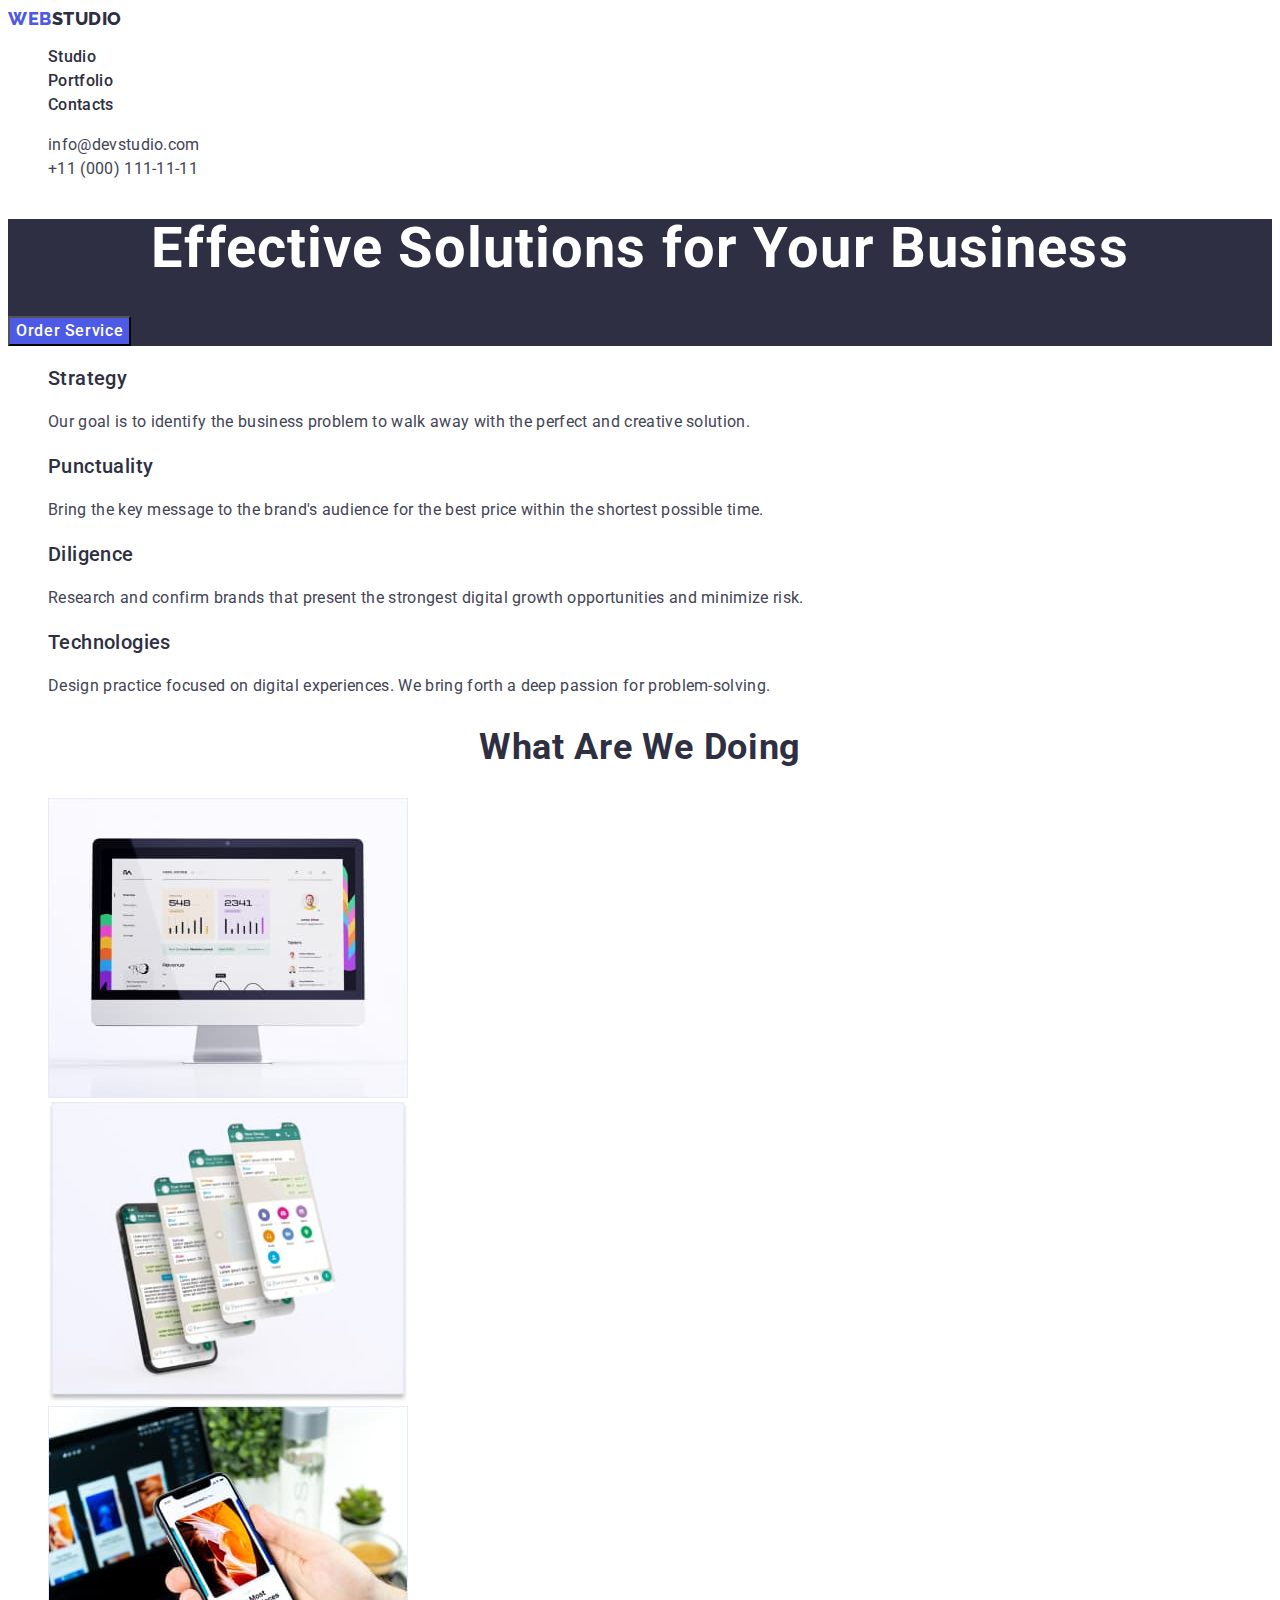
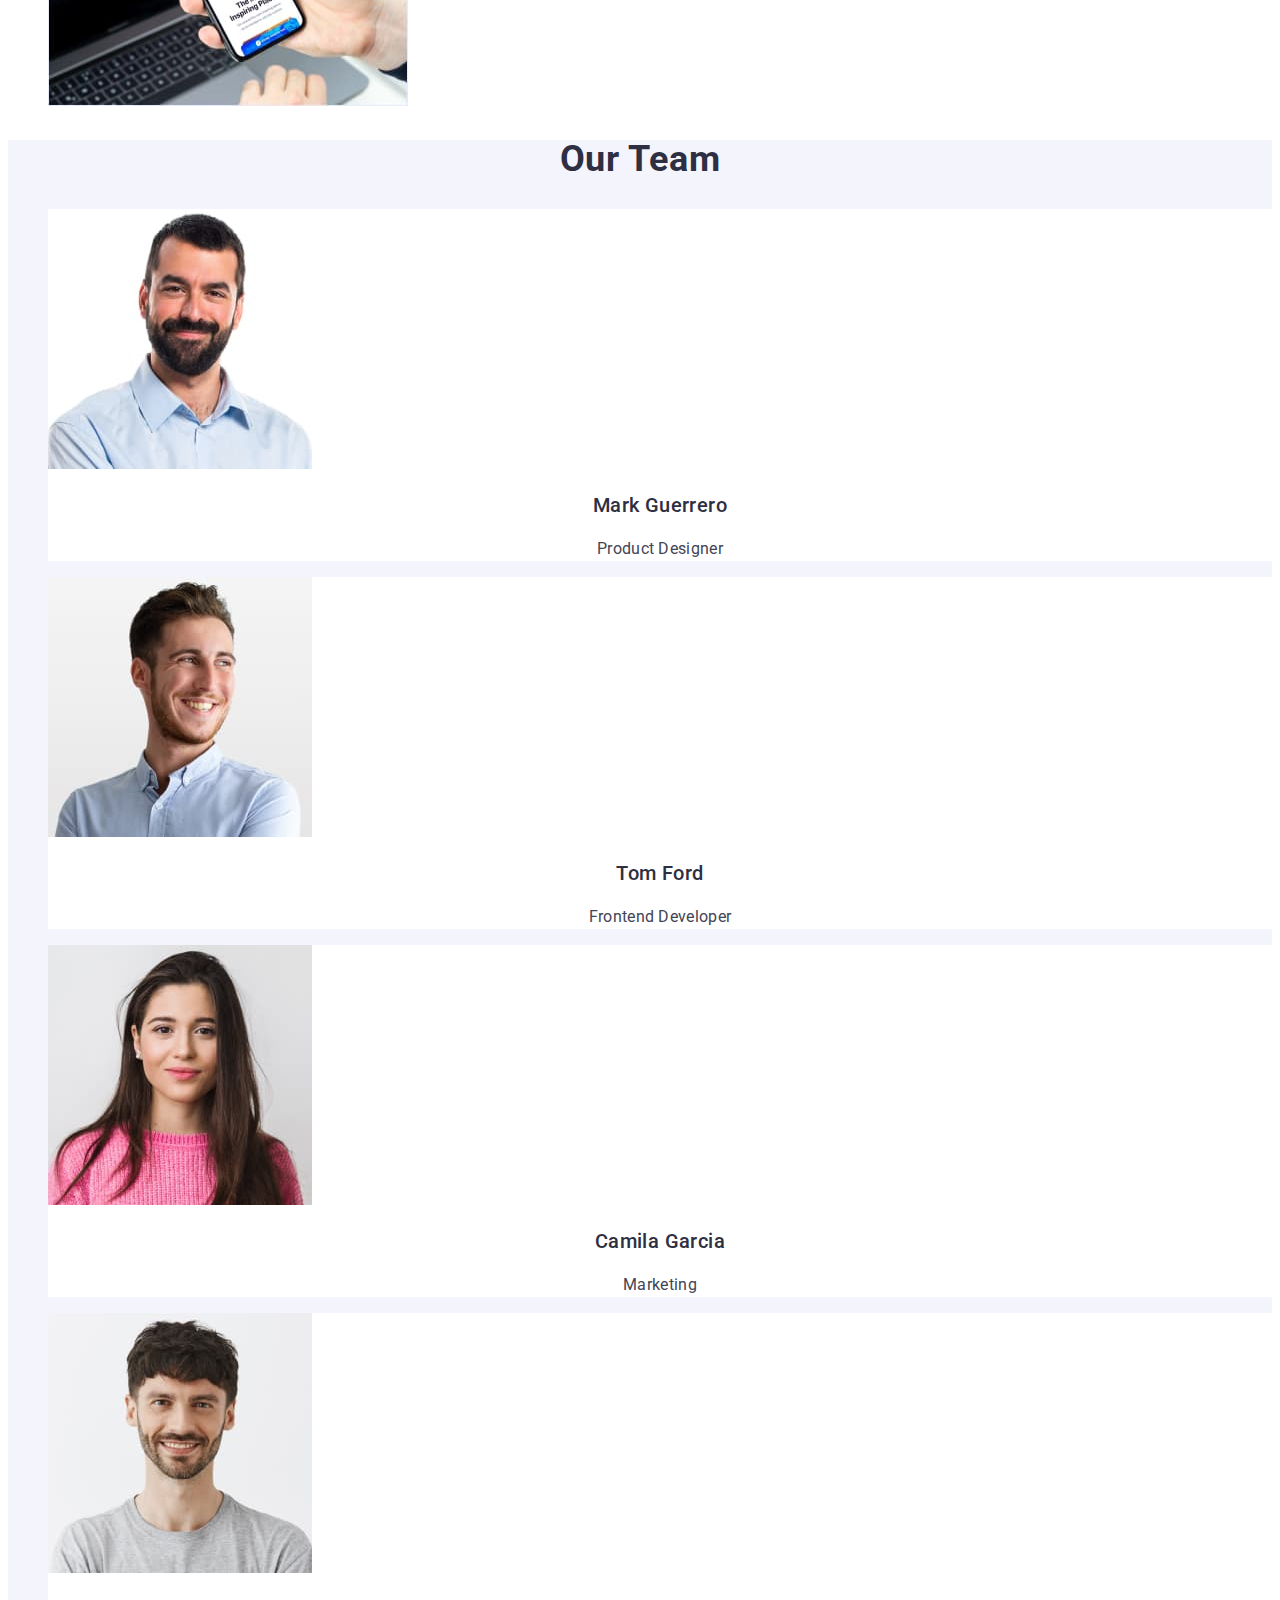
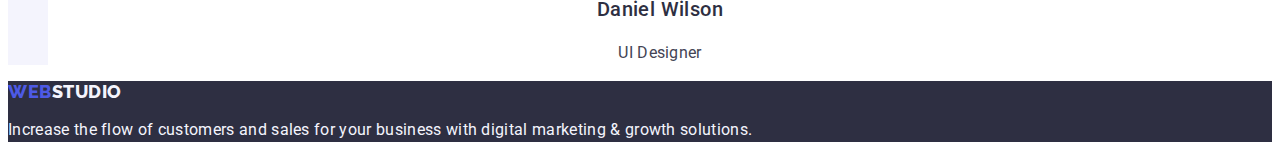
<file: index.html>
<!DOCTYPE html>
<html lang="en">
  <head>
    <meta charset="UTF-8" />
    <meta http-equiv="X-UA-Compatible" content="IE=edge" />
    <meta name="viewport" content="width=device-width, initial-scale=1.0" />
    <title>WebStudio</title>
    <link rel="stylesheet" href="./css/styles.css" />
    <link rel="preconnect" href="https://fonts.googleapis.com" />
    <link rel="preconnect" href="https://fonts.gstatic.com" crossorigin />
    <link
      href="https://fonts.googleapis.com/css2?family=Raleway:wght@800&family=Roboto:wght@400;500;700&display=swap"
      rel="stylesheet"
    />
  </head>
  <body>
    <!--HEADER-->

    <header class="header-section">
      <nav class="header-navigation">
        <a href="./index.html" class="header-logo-first link logo-title"
          >Web <span class="header-logo-second link logo-title">Studio</span></a
        >
        <ul class="nav-list list">
          <li class="nav-item">
            <a class="header-link link" href="./index.html">Studio</a>
          </li>
          <li class="nav-item">
            <a class="header-link link" href="./portfolio.html">Portfolio</a>
          </li>
          <li class="nav-item">
            <a class="header-link link" href="">Contacts</a>
          </li>
        </ul>
      </nav>
      <address class="address">
        <ul class="address-list list">
          <li class="address-item">
            <a class="address-link link" href="mailto:info@devstudio.com"
              >info@devstudio.com</a
            >
          </li>
          <li class="address-item">
            <a class="address-link link" href="tel:+110001111111"
              >+11 (000) 111-11-11</a
            >
          </li>
        </ul>
      </address>
    </header>
    <main>
      <!--HERO-->

      <section class="section-hero">
        <h1 class="headline">Effective Solutions for Your Business</h1>
        <button type="button" class="btn-hero">Order Service</button>
      </section>

      <!--OUR PRINCIPLES AND PRIORITIES-->

      <section class="section-principles">
        <h2 hidden class="principles-title visually-hidden">
          OUR PRINCIPLES AND PRIORITIES
        </h2>
        <ul class="principles-list list">
          <li class="principles-item">
            <h3 class="page-subtitle">Strategy</h3>
            <p class="principles-text">
              Our goal is to identify the business problem to walk away with the
              perfect and creative solution.
            </p>
          </li>
          <li class="principles-item">
            <h3 class="page-subtitle">Punctuality</h3>
            <p class="principles-text">
              Bring the key message to the brand's audience for the best price
              within the shortest possible time.
            </p>
          </li>
          <li class="principles-item">
            <h3 class="page-subtitle">Diligence</h3>
            <p class="principles-text">
              Research and confirm brands that present the strongest digital
              growth opportunities and minimize risk.
            </p>
          </li>
          <li class="principles-item">
            <h3 class="page-subtitle">Technologies</h3>
            <p class="principles-text">
              Design practice focused on digital experiences. We bring forth a
              deep passion for problem-solving.
            </p>
          </li>
        </ul>
      </section>

      <!--OUR PRODUCTS-->

      <section class="product-section">
        <h2 class="body-title">What are we doing</h2>
        <ul class="product-list list">
          <li class="product-item">
            <img
              src="./images/futures/computer-app.jpg"
              alt="computer programs"
              width="360"
              height="300"
            />
          </li>
          <li class="product-item">
            <img
              src="./images/futures/phone-app.jpg"
              alt="programs for mobile devices"
              width="360"
              height="300"
            />
          </li>
          <li class="product-item">
            <img
              src="./images/futures/multyplatform-apps.jpg"
              alt="multiplatform programs"
              width="360"
              height="300"
            />
          </li>
        </ul>
      </section>

      <!--OUR TEAM-->

      <section class="team-section">
        <h2 class="body-title">Our Team</h2>
        <ul class="team-list list">
          <li class="team-item">
            <img
              src="./images/team/mark-guerrero.jpg"
              alt="Photo of Product Designer Mark Guerrero"
              width="264"
              height="260"
            />
            <h3 class="team-title">Mark Guerrero</h3>
            <p class="team-text">Product Designer</p>
          </li>
          <li class="team-item">
            <img
              src="./images/team/tom-ford.jpg"
              alt="Photo of Frontend Developer Tom Ford"
              width="264"
              height="260"
            />
            <h3 class="team-title">Tom Ford</h3>
            <p class="team-text">Frontend Developer</p>
          </li>
          <li class="team-item">
            <img
              src="./images/team/camila-garcia.jpg"
              alt="Photo of Marketing Camila Garcia"
              width="264"
              height="260"
            />
            <h3 class="team-title">Camila Garcia</h3>
            <p class="team-text">Marketing</p>
          </li>
          <li class="team-item">
            <img
              src="./images/team/daniel-wilson.jpg"
              alt="Photo of UI Designer Daniel Wilson"
              width="264"
              height="260"
            />
            <h3 class="team-title">Daniel Wilson</h3>
            <p class="team-text">UI Designer</p>
          </li>
        </ul>
      </section>
    </main>

    <!--FOOTER-->

    <footer class="footer-section">
      <a href="./index.html" class="footer-logo-first link logo-title"
        >Web<span class="footer-logo-second link logo-title">Studio</span></a
      >
      <p class="footer-text">
        Increase the flow of customers and sales for your business with digital
        marketing & growth solutions.
      </p>
    </footer>
  </body>
</html>
</file>
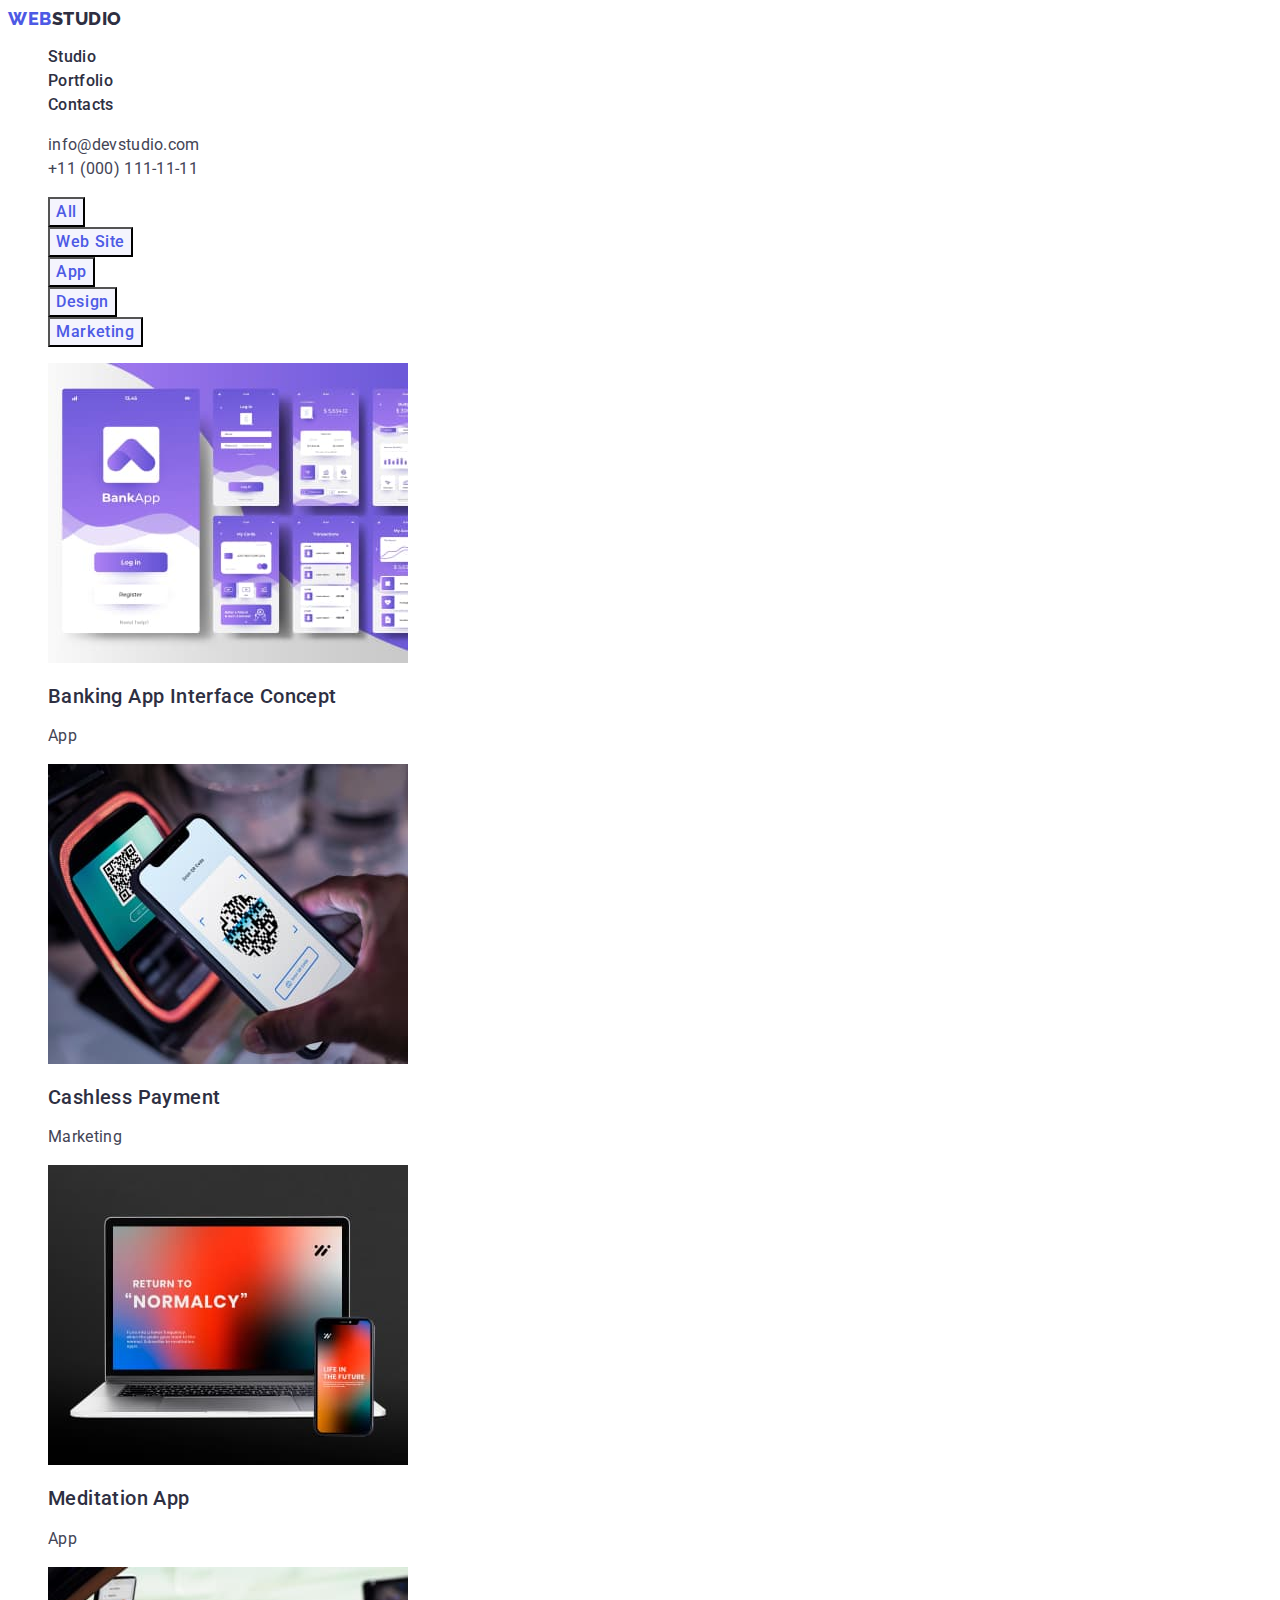
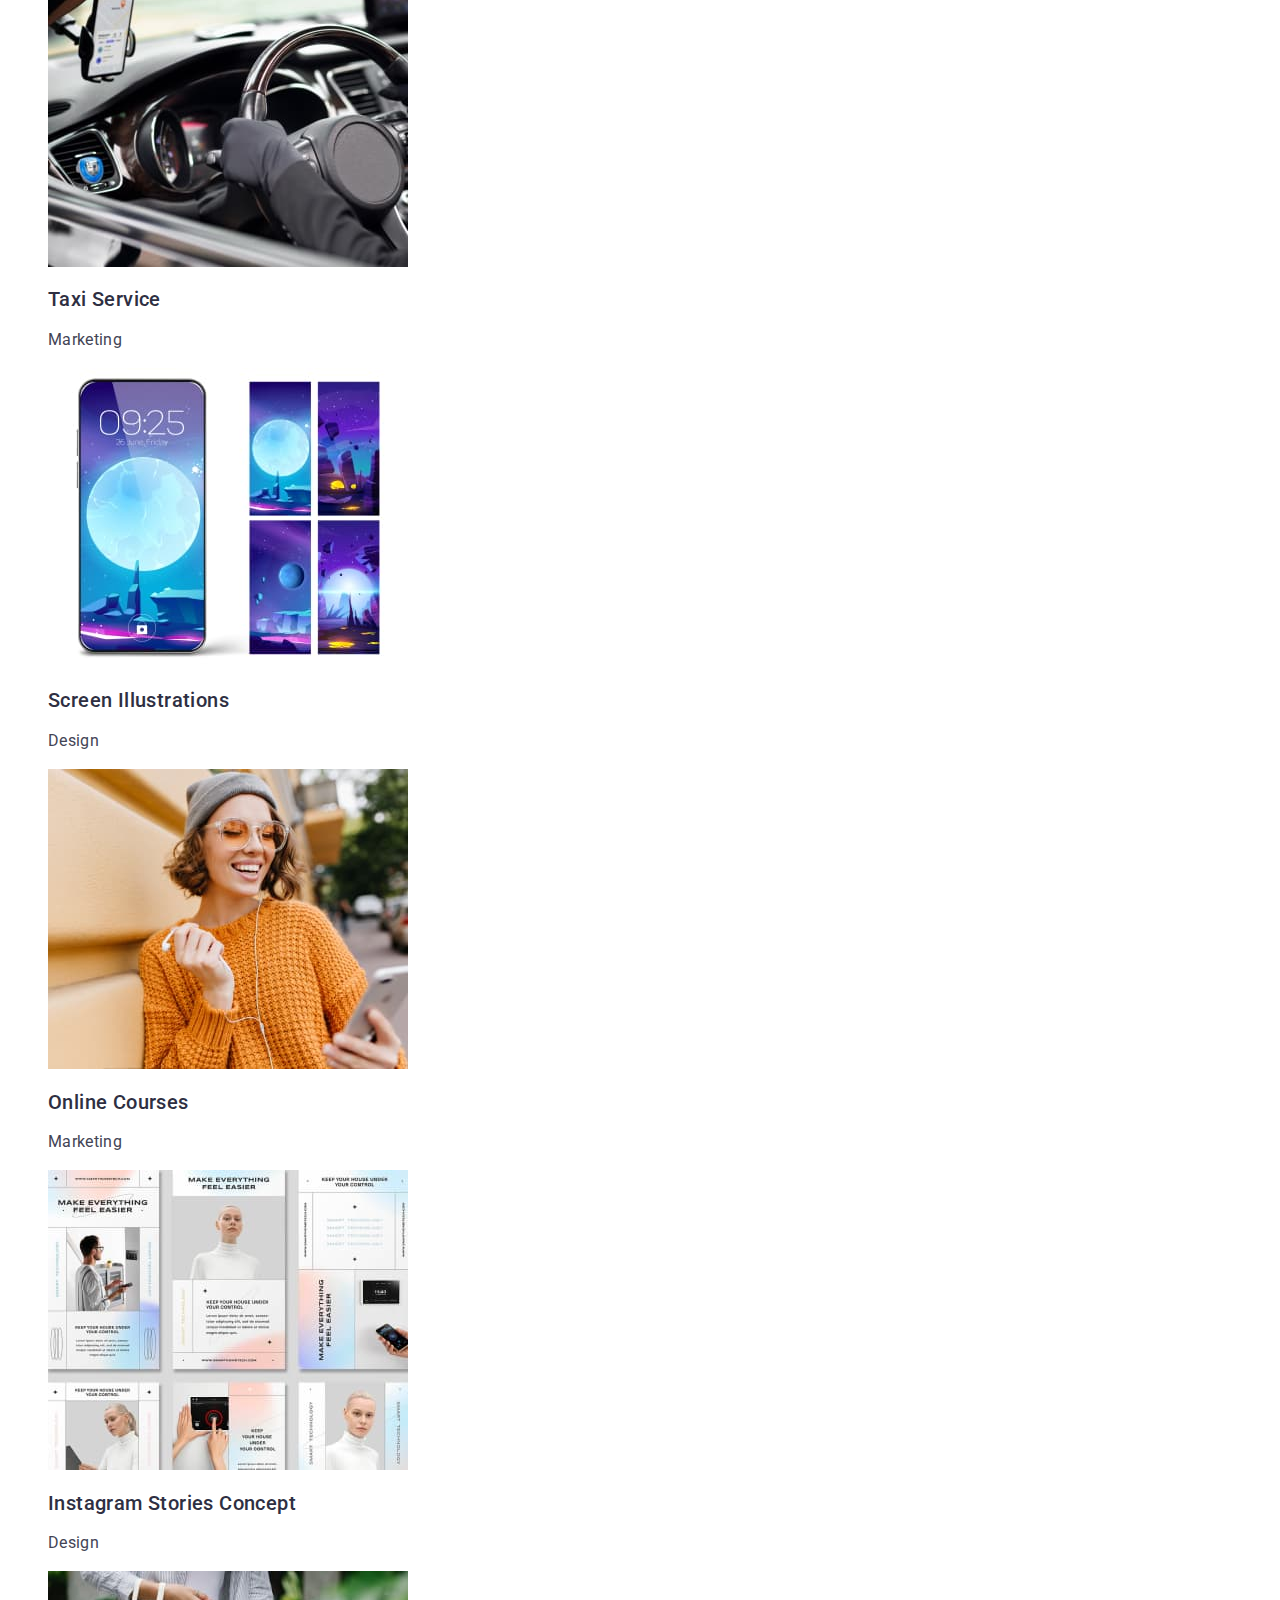
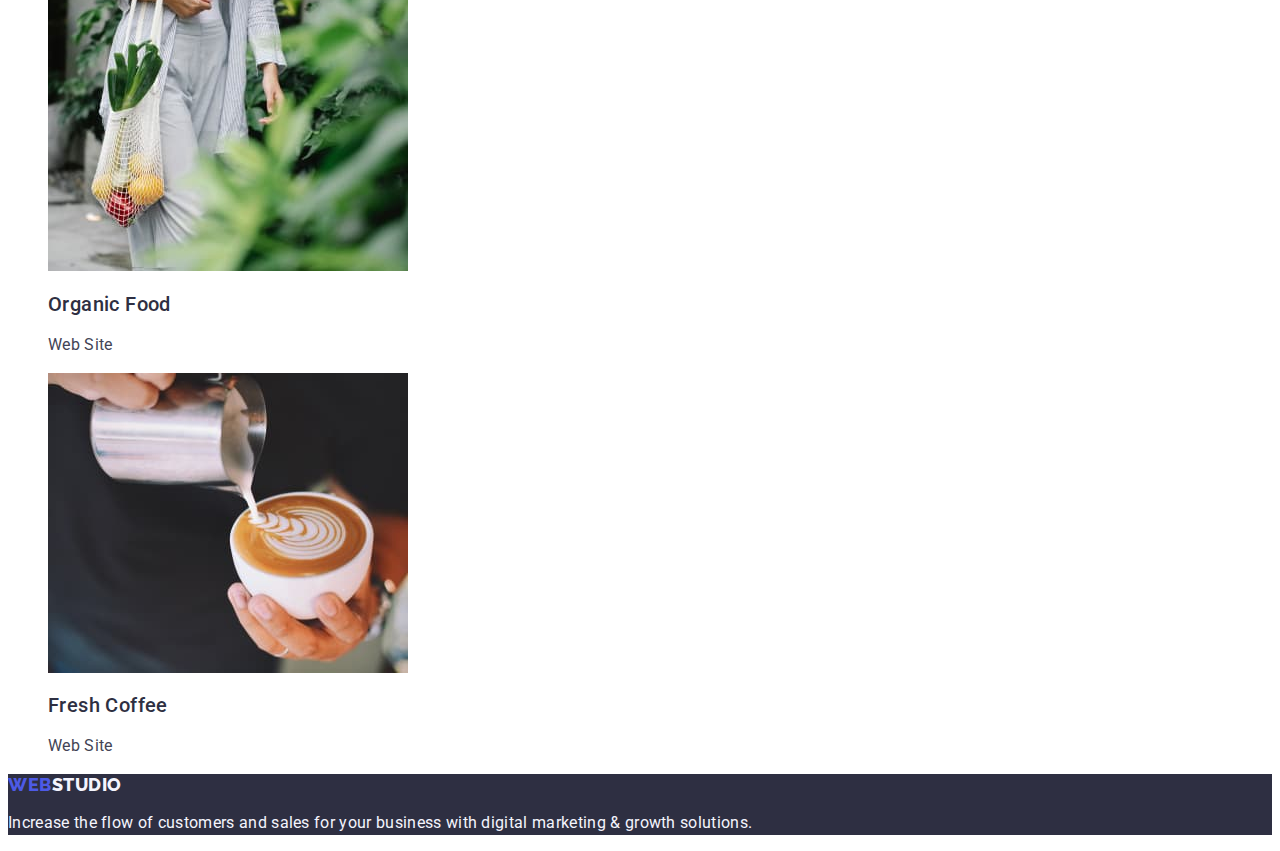
<file: portfolio.html>
<!DOCTYPE html>
<html lang="en">
  <head>
    <meta charset="UTF-8" />
    <meta http-equiv="X-UA-Compatible" content="IE=edge" />
    <meta name="viewport" content="width=device-width, initial-scale=1.0" />
    <title>Portfolio</title>
    <link rel="stylesheet" href="./css/styles.css" />
    <link rel="preconnect" href="https://fonts.googleapis.com" />
    <link rel="preconnect" href="https://fonts.gstatic.com" crossorigin />
    <link
      href="https://fonts.googleapis.com/css2?family=Raleway:wght@800&family=Roboto:wght@400;500;700&display=swap"
      rel="stylesheet"
    />
  </head>
  <body>
    <!--HEADER-->

    <header class="header-section">
      <nav class="header-navigation">
        <a href="./index.html" class="header-logo-first link logo-title"
          >Web <span class="header-logo-second link logo-title">Studio</span></a
        >
        <ul class="nav-list list">
          <li class="nav-item">
            <a class="header-link link" href="./index.html">Studio</a>
          </li>
          <li class="nav-item">
            <a class="header-link link" href="./portfolio.html">Portfolio</a>
          </li>
          <li class="nav-item">
            <a class="header-link link" href="">Contacts</a>
          </li>
        </ul>
      </nav>
      <address class="address">
        <ul class="address-list list">
          <li class="address-item">
            <a class="address-link link" href="mailto:info@devstudio.com"
              >info@devstudio.com</a
            >
          </li>
          <li class="address-item">
            <a class="address-link link" href="tel:+110001111111"
              >+11 (000) 111-11-11</a
            >
          </li>
        </ul>
      </address>
    </header>
    <main>
      <!-- MENU BUTTON -->

      <section class="section-btn">
        <h1 hidden class="headline">PORTFOLIO</h1>
        <ul class="btn-list list">
          <li class="btn-item">
            <button type="button" class="btn-portfolio">All</button>
          </li>
          <li class="btn-item">
            <button type="button" class="btn-portfolio">Web Site</button>
          </li>
          <li class="btn-item">
            <button type="button" class="btn-portfolio">App</button>
          </li>
          <li class="btn-item">
            <button type="button" class="btn-portfolio">Design</button>
          </li>
          <li class="btn-item">
            <button type="button" class="btn-portfolio">Marketing</button>
          </li>
        </ul>

        <!-- OUR GALLERY -->

        <ul class="gallery-list list">
          <li class="gallery-item">
            <a class="gallery-link link" href=""
              ><img
                src="./images/gallery/banking-app-interface-concept.jpg"
                alt="App interface"
                width="360"
                height="300"
              />
              <h2 class="gallery-title">Banking App Interface Concept</h2>
              <p class="gallery-text">App</p></a
            >
          </li>
          <li class="gallery-item">
            <a class="gallery-link link" href=""
              ><img
                src="./images/gallery/cashless-payment.jpg"
                alt="Phone scans code for payment"
                width="360"
                height="300"
              />
              <h2 class="gallery-title">Cashless Payment</h2>
              <p class="gallery-text">Marketing</p></a
            >
          </li>
          <li class="gallery-item">
            <a class="gallery-link link" href=""
              ><img
                src="./images/gallery/meditation-app.jpg"
                alt="Demonstration of the application on a laptop and phone"
                width="360"
                height="300"
              />
              <h2 class="gallery-title">Meditation App</h2>
              <p class="gallery-text">App</p></a
            >
          </li>
          <li class="gallery-item">
            <a class="gallery-link link" href=""
              ><img
                src="./images/gallery/taxi-service.jpg"
                alt="Taxi driver uses app on phone"
                width="360"
                height="300"
              />
              <h2 class="gallery-title">Taxi Service</h2>
              <p class="gallery-text">Marketing</p></a
            >
          </li>
          <li class="gallery-item">
            <a class="gallery-link link" href=""
              ><img
                src="./images/gallery/screen-illustrations.jpg"
                alt="Screen illustrations"
                width="360"
                height="300"
              />
              <h2 class="gallery-title">Screen Illustrations</h2>
              <p class="gallery-text">Design</p></a
            >
          </li>
          <li class="gallery-item">
            <a class="gallery-link link" href=""
              ><img
                src="./images/gallery/online-courses.jpg"
                alt="Joyful girl watching online courses on her phone"
                width="360"
                height="300"
              />
              <h2 class="gallery-title">Online Courses</h2>
              <p class="gallery-text">Marketing</p></a
            >
          </li>
          <li class="gallery-item">
            <a class="gallery-link link" href=""
              ><img
                src="./images/gallery/instagram-stories-concept.jpg"
                alt="Concept display of instagram stories"
                width="360"
                height="300"
              />
              <h2 class="gallery-title">Instagram Stories Concept</h2>
              <p class="gallery-text">Design</p></a
            >
          </li>
          <li class="gallery-item">
            <a class="gallery-link link" href=""
              ><img
                src="./images/gallery/organic-food.jpg"
                alt="Girl carrying fresh fruit"
                width="360"
                height="300"
              />
              <h2 class="gallery-title">Organic Food</h2>
              <p class="gallery-text">Web Site</p></a
            >
          </li>
          <li class="gallery-item">
            <a class="gallery-link link" href=""
              ><img
                src="./images/gallery/fresh-coffee.jpg"
                alt="Barista creates a coffee masterpiece"
                width="360"
                height="300"
              />
              <h2 class="gallery-title">Fresh Coffee</h2>
              <p class="gallery-text">Web Site</p></a
            >
          </li>
        </ul>
      </section>
    </main>

    <!--FOOTER-->

    <footer class="footer-section">
      <a href="./index.html" class="footer-logo-first link logo-title"
        >Web<span class="footer-logo-second link logo-title">Studio</span></a
      >
      <p class="footer-text">
        Increase the flow of customers and sales for your business with digital
        marketing & growth solutions.
      </p>
    </footer>
  </body>
</html>
</file>
<file: css/styles.css>
body {
  font-family: "Roboto", sans-serif;
  color: #434455;
  background-color: #ffffff;
}

:root {
  --title-color: #2e2f42;
  --first-main-color: #4d5ae5;
  --second-main-color: #404bbf;
  --white-color: #f4f4fd;
  --tipical-line-height: 1.5;
}

.list {
  list-style: none;
}

.link {
  text-decoration: none;
}

.btn-hero {
  font-family: inherit;
  font-weight: 500;
  font-size: 16px;
  line-height: var(--tipical-line-height);
  letter-spacing: 0.04em;
  color: #ffffff;
  background: var(--first-main-color);
  cursor: pointer;
}

.btn-hero:hover,
.btn-hero:focus {
  background: var(--second-main-color);
}

.btn-portfolio {
  font-family: inherit;
  font-weight: 500;
  font-size: 16px;
  line-height: var(--tipical-line-height);
  letter-spacing: 0.04em;
  color: var(--first-main-color);
  background: var(--white-color);
  cursor: pointer;
}

.btn-portfolio:hover,
.btn-portfolio:focus {
  color: #ffffff;
  background: var(--second-main-color);
}

.logo-title {
  font-family: "Raleway", sans-serif;
  font-style: normal;
  font-weight: 800;
  font-size: 18px;
  line-height: 1.17;
  display: flex;
  align-items: center;
  letter-spacing: 0.03em;
  text-transform: uppercase;
}

.header-logo-first {
  color: var(--first-main-color);
}

.header-logo-second {
  color: var(--title-color);
}
.footer-logo-first {
  color: var(--first-main-color);
}
.footer-logo-second {
  color: var(--white-color);
}

/* .visually-hidden {
  position: absolute;
  width: 1px;
  height: 1px;
  margin: -1px;
  border: 0;
  padding: 0;
  
  white-space: nowrap;
  clip-path: inset(100%);
  clip: rect(0 0 0 0);
  overflow: hidden;
} */

/*-----HEADER-----*/

.header-section {
}
.header-navigation {
}
.nav-list {
}
.nav-item {
}
.header-link {
  font-weight: 500;
  line-height: var(--tipical-line-height);
  letter-spacing: 0.02em;
  color: var(--title-color);
}

.header-link:hover,
.header-link:focus {
  color: var(--second-main-color);
}
.address {
  font-style: normal;
}
.address-list {
}
.address-item {
}
.address-link {
  font-family: inherit;
  font-style: normal;
  font-weight: 400;
  font-size: 16px;
  line-height: var(--tipical-line-height);
  letter-spacing: 0.02em;
  color: inherit;
}
.address-link:hover,
.address-link:focus {
  color: var(--second-main-color);
}

/*-----FOOTER-----*/

.footer-section {
  background: var(--title-color);
}

.footer-text {
  line-height: var(--tipical-line-height);
  letter-spacing: 0.02em;
  color: var(--white-color);
}

/*-----HERO-----*/

.section-hero {
  background: var(--title-color);
}

.headline {
  font-size: 56px;
  line-height: 1.07;
  text-align: center;
  letter-spacing: 0.02em;
  color: #ffffff;
}

/*-----OUR PRINCIPLES AND PRIORITIES-----*/

.section-principles {
}
.principles-title {
}
.visually-hidden {
}
.principles-list {
}
.principles-item {
}
.page-subtitle {
  font-weight: 500;
  font-size: 20px;
  line-height: 1.2;
  letter-spacing: 0.02em;
  color: var(--title-color);
}

.principles-text {
  line-height: var(--tipical-line-height);
  letter-spacing: 0.02em;
}

/*-----OUR PRODUCTS-----*/

.product-section {
}
.body-title {
  font-weight: 700;
  font-size: 36px;
  line-height: 1.11;
  text-align: center;
  letter-spacing: 0.02em;
  text-transform: capitalize;
  color: var(--title-color);
}
.product-list {
}
.product-item {
}

/*-----OUR TEAM-----*/

.team-section {
  background: var(--white-color);
}

.body-title {
  font-weight: 700;
  font-size: 36px;
  line-height: 1.11;
  text-align: center;
  letter-spacing: 0.02em;
  text-transform: capitalize;
  color: var(--title-color);
}

.team-list {
}
.team-item {
  background-color: #ffffff;
}

.team-title {
  font-weight: 500;
  font-size: 20px;
  text-align: center;
  line-height: 1.2;
  letter-spacing: 0.02em;
  color: var(--title-color);
}

.team-text {
  line-height: var(--tipical-line-height);
  text-align: center;
  letter-spacing: 0.02em;
}

/*-----MENU BUTTON-----*/

.section-btn {
}
.filter-title {
}
.btn-list {
  list-style: none;
}
.btn-item {
}

/*-----OUR GALLERY-----*/

.gallery-list {
}
.gallery-item {
}
.gallery-link {
}

.gallery-title {
  font-weight: 500;
  font-size: 20px;
  line-height: 1.2;
  letter-spacing: 0.02em;
  color: var(--title-color);
}

.gallery-text {
  line-height: var(--tipical-line-height);
  letter-spacing: 0.02em;
  color: #434455;
}
</file>
